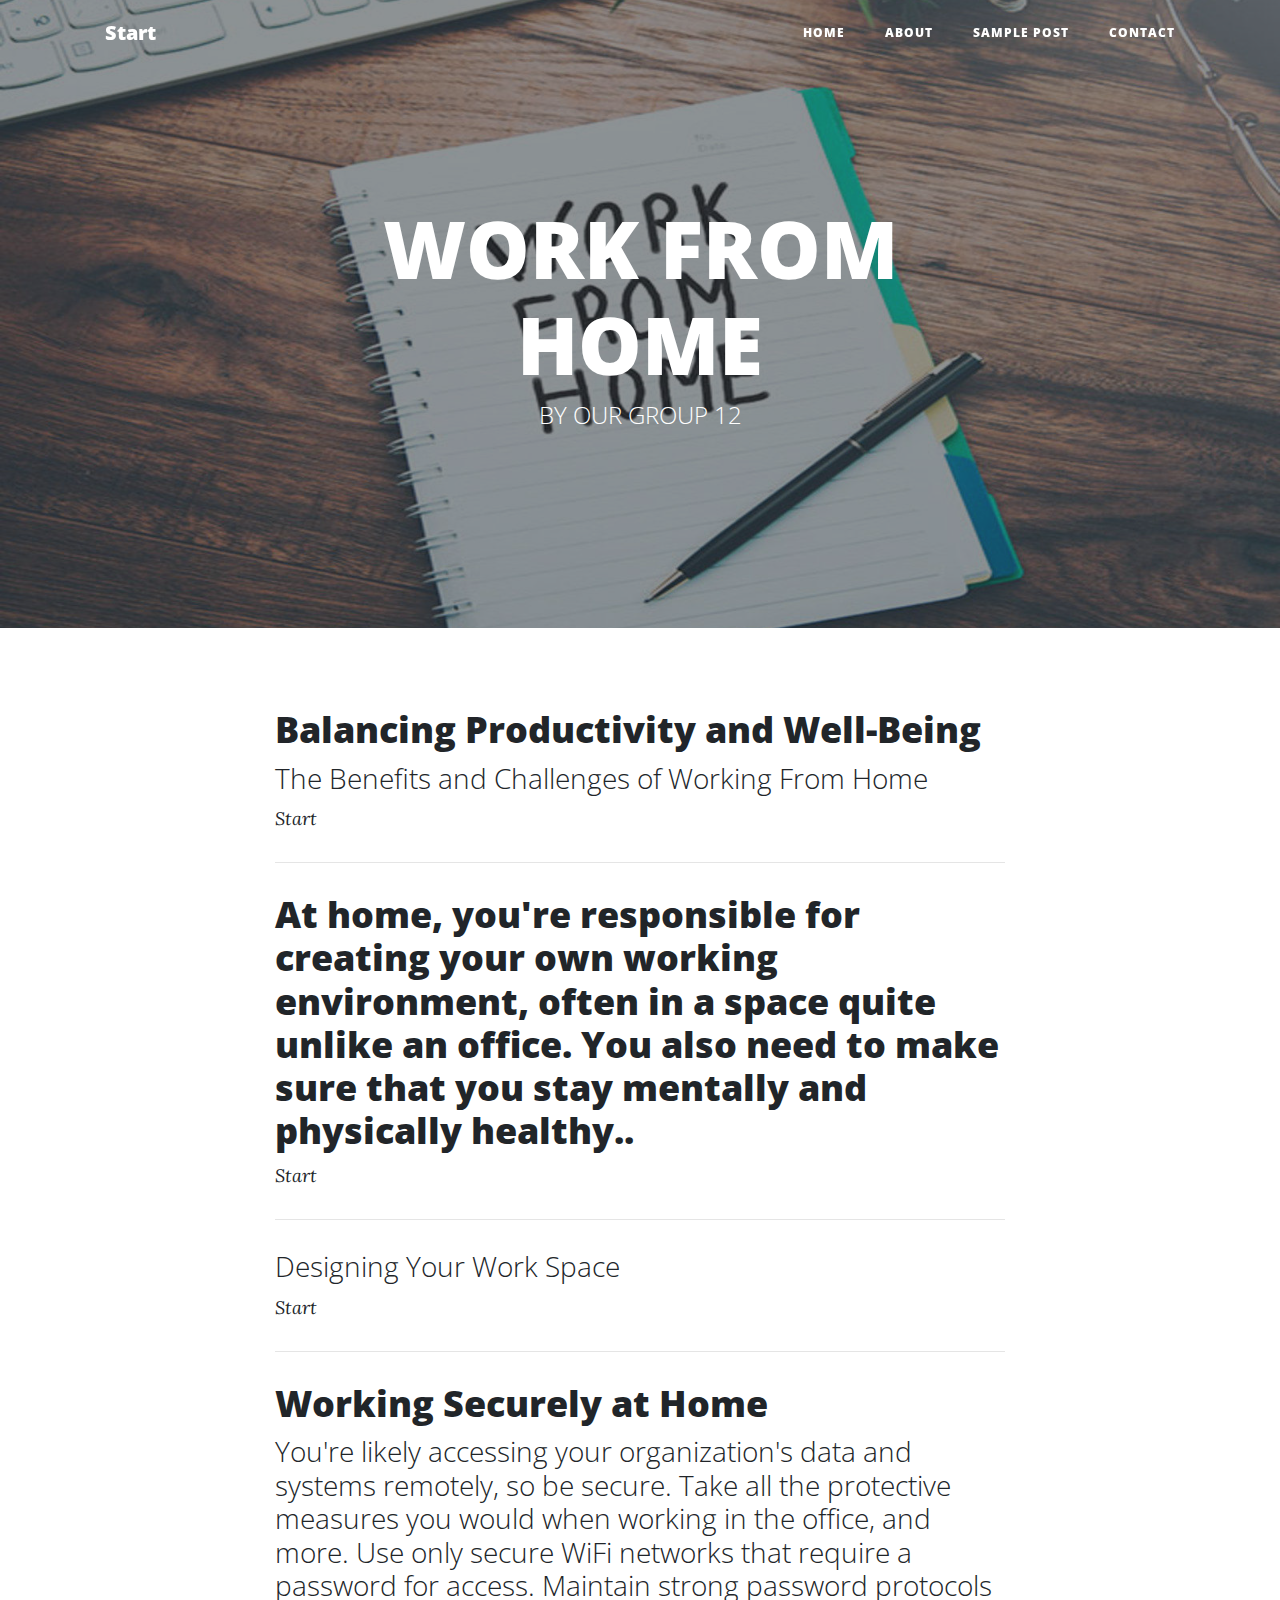
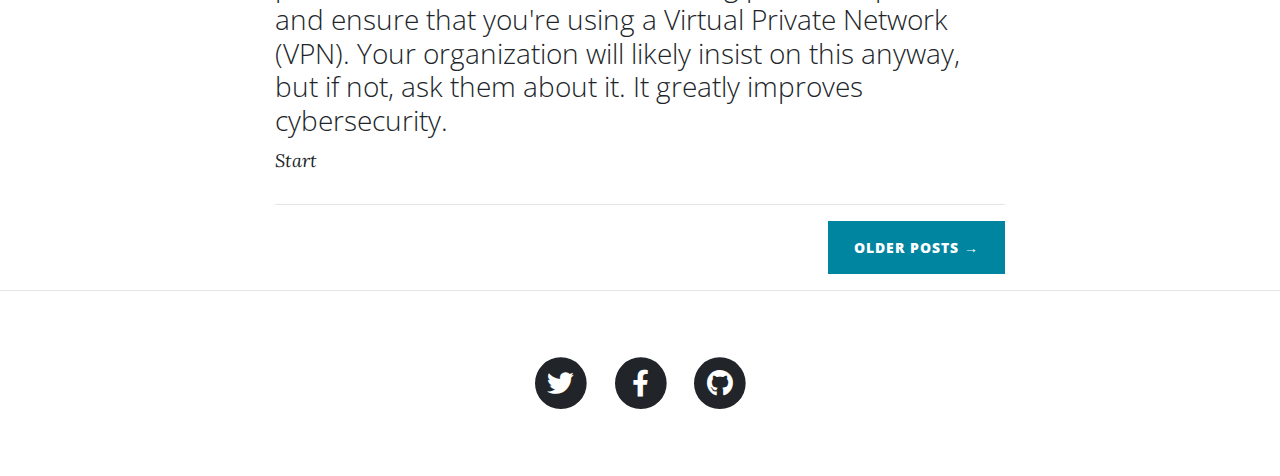
<file: test/index.html>
<html lang="en">

<head>

  <meta charset="utf-8">
  <meta name="viewport" content="width=device-width, initial-scale=1, shrink-to-fit=no">
  <meta name="description" content="">
  <meta name="author" content="">

  <title>WORK FROM HOME</title>

  <link href="vendor/bootstrap/css/bootstrap.min.css" rel="stylesheet">

  <link href="vendor/fontawesome-free/css/all.min.css" rel="stylesheet" type="text/css">
  <link href='https://fonts.googleapis.com/css?family=Lora:400,700,400italic,700italic' rel='stylesheet' type='text/css'>
  <link href='https://fonts.googleapis.com/css?family=Open+Sans:300italic,400italic,600italic,700italic,800italic,400,300,600,700,800' rel='stylesheet' type='text/css'>

  <link href="css/clean-blog.min.css" rel="stylesheet">

</head>

<body>

  <!-- Navigation -->
  <nav class="navbar navbar-expand-lg navbar-light fixed-top" id="mainNav">
    <div class="container">
      <a class="navbar-brand" href="index.html">Start </a>
      <button class="navbar-toggler navbar-toggler-right" type="button" data-toggle="collapse" data-target="#navbarResponsive" aria-controls="navbarResponsive" aria-expanded="false" aria-label="Toggle navigation">
        Menu
        <i class="fas fa-bars"></i>
      </button>
      <div class="collapse navbar-collapse" id="navbarResponsive">
        <ul class="navbar-nav ml-auto">
          <li class="nav-item">
            <a class="nav-link" href="index.html">Home</a>
          </li>
          <li class="nav-item">
            <a class="nav-link" href="about.html">About</a>
          </li>
          <li class="nav-item">
            <a class="nav-link" href="post.html">Sample Post</a>
          </li>
          <li class="nav-item">
            <a class="nav-link" href="contact.html">Contact</a>
          </li>
        </ul>
      </div>
    </div>
  </nav>

  <header class="masthead" style="background-image: url('img/home-bg.jpg')">
    <div class="overlay"></div>
    <div class="container">
      <div class="row">
        <div class="col-lg-8 col-md-10 mx-auto">
          <div class="site-heading">
            <h1>WORK FROM HOME</h1>
            <span class="subheading"> BY OUR GROUP 12</span>
          </div>
        </div>
      </div>
    </div>
  </header>

  <!-- Main Content -->
  <div class="container">
    <div class="row">
      <div class="col-lg-8 col-md-10 mx-auto">
        <div class="post-preview">
          <a href="post.html">
            <h2 class="post-title">
Balancing Productivity and Well-Being            </h2>
            <h3 class="post-subtitle">
The Benefits and Challenges of Working From Home            </h3>
          </a>
          <p class="post-meta">
            <a href="#">Start </a>
            </p>
        </div>
        <hr>
        <div class="post-preview">
          <a href="post.html">
            <h2 class="post-title">
          At home, you're responsible for creating your own working environment, often in a space quite unlike an office. You also need to make sure that you stay mentally and physically healthy..
            </h2>
          </a>
          <p class="post-meta">
            <a href="#">Start </a>
            </p>
        </div>
        <hr>
        <div class="post-preview">
          <a href="post.html">
            <h2 class="post-title">
            </h2>
            <h3 class="post-subtitle">
Designing Your Work Space            </h3>
          </a>
          <p class="post-meta">
            <a href="#">Start </a>
            </p>
        </div>
        <hr>
        <div class="post-preview">
          <a href="post.html">
            <h2 class="post-title">
Working Securely at Home            </h2>
            <h3 class="post-subtitle">
You're likely accessing your organization's data and systems remotely, so be secure. Take all the protective measures you would when working in the office, and more.

Use only secure WiFi networks that require a password for access. Maintain strong password protocols and ensure that you're using a Virtual Private Network (VPN). Your organization will likely insist on this anyway, but if not, ask them about it. It greatly improves cybersecurity.            </h3>
          </a>
          <p class="post-meta">
            <a href="#">Start</a>
            </p>
        </div>
        <hr>
        <!-- Pager -->
        <div class="clearfix">
          <a class="btn btn-primary float-right" href="#">Older Posts &rarr;</a>
        </div>
      </div>
    </div>
  </div>

  <hr>

  <footer>
    <div class="container">
      <div class="row">
        <div class="col-lg-8 col-md-10 mx-auto">
          <ul class="list-inline text-center">
            <li class="list-inline-item">
              <a href="#">
                <span class="fa-stack fa-lg">
                  <i class="fas fa-circle fa-stack-2x"></i>
                  <i class="fab fa-twitter fa-stack-1x fa-inverse"></i>
                </span>
              </a>
            </li>
            <li class="list-inline-item">
              <a href="#">
                <span class="fa-stack fa-lg">
                  <i class="fas fa-circle fa-stack-2x"></i>
                  <i class="fab fa-facebook-f fa-stack-1x fa-inverse"></i>
                </span>
              </a>
            </li>
            <li class="list-inline-item">
              <a href="#">
                <span class="fa-stack fa-lg">
                  <i class="fas fa-circle fa-stack-2x"></i>
                  <i class="fab fa-github fa-stack-1x fa-inverse"></i>
                </span>
              </a>
            </li>
          </ul>
        </div>
      </div>
    </div>
  </footer>

  <script src="vendor/jquery/jquery.min.js"></script>
  <script src="vendor/bootstrap/js/bootstrap.bundle.min.js"></script>

  <script src="js/clean-blog.min.js"></script>

</body>

</html>
</file>
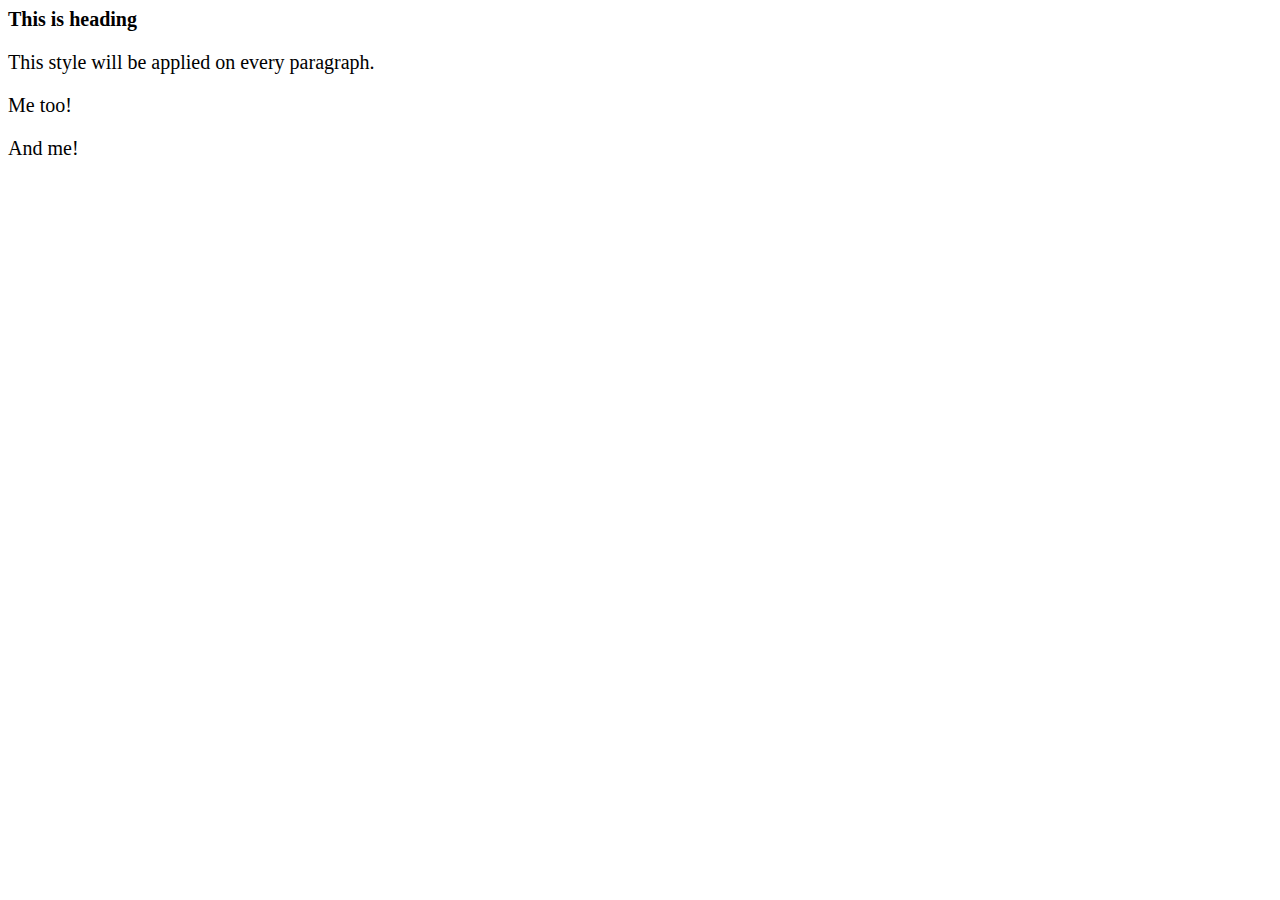
<file: test/shan.html>
<html> 
<head> 
<style> 
*{​​ 
   color:solid lightgreen !important; 
   font-size:20px; }​​  
</style> 
</head> 
<body> 
<h2>This is heading</h2> 
<p>This style will be applied on every paragraph.</p> 
<p>Me too!</p> 
<p>And me!</p> 
</body> 
</html>
</file>
<file: test/css/clean-blog.min.css>
/*!
 * Start Bootstrap - Clean Blog v5.0.10 (https://startbootstrap.com/theme/clean-blog)
 * Copyright 2013-2020 Start Bootstrap
 * Licensed under MIT (https://github.com/StartBootstrap/startbootstrap-clean-blog/blob/master/LICENSE)
 */body{font-size:20px;color:#212529;font-family:Lora,'Times New Roman',serif}p{line-height:1.5;margin:30px 0}p a{text-decoration:underline}h1,h2,h3,h4,h5,h6{font-weight:800;font-family:'Open Sans','Helvetica Neue',Helvetica,Arial,sans-serif}a{color:#212529;transition:all .2s}a:focus,a:hover{color:#0085a1}blockquote{font-style:italic;color:#868e96}.section-heading{font-size:36px;font-weight:700;margin-top:60px}.caption{font-size:14px;font-style:italic;display:block;margin:0;padding:10px;text-align:center;border-bottom-right-radius:5px;border-bottom-left-radius:5px}::-moz-selection{color:#fff;background:#0085a1;text-shadow:none}::selection{color:#fff;background:#0085a1;text-shadow:none}img::-moz-selection{color:#fff;background:0 0}img::selection{color:#fff;background:0 0}img::-moz-selection{color:#fff;background:0 0}#mainNav{position:absolute;border-bottom:1px solid #e9ecef;background-color:#fff;font-family:'Open Sans','Helvetica Neue',Helvetica,Arial,sans-serif}#mainNav .navbar-brand{font-weight:800;color:#343a40}#mainNav .navbar-toggler{font-size:12px;font-weight:800;padding:13px;text-transform:uppercase;color:#343a40}#mainNav .navbar-nav>li.nav-item>a{font-size:12px;font-weight:800;letter-spacing:1px;text-transform:uppercase}@media only screen and (min-width:992px){#mainNav{border-bottom:1px solid transparent;background:0 0}#mainNav .navbar-brand{padding:10px 20px;color:#fff}#mainNav .navbar-brand:focus,#mainNav .navbar-brand:hover{color:rgba(255,255,255,.8)}#mainNav .navbar-nav>li.nav-item>a{padding:10px 20px;color:#fff}#mainNav .navbar-nav>li.nav-item>a:focus,#mainNav .navbar-nav>li.nav-item>a:hover{color:rgba(255,255,255,.8)}}@media only screen and (min-width:992px){#mainNav{transition:background-color .2s;transform:translate3d(0,0,0);-webkit-backface-visibility:hidden;backface-visibility:hidden}#mainNav.is-fixed{position:fixed;top:-67px;transition:transform .2s;border-bottom:1px solid #fff;background-color:rgba(255,255,255,.9)}#mainNav.is-fixed .navbar-brand{color:#212529}#mainNav.is-fixed .navbar-brand:focus,#mainNav.is-fixed .navbar-brand:hover{color:#0085a1}#mainNav.is-fixed .navbar-nav>li.nav-item>a{color:#212529}#mainNav.is-fixed .navbar-nav>li.nav-item>a:focus,#mainNav.is-fixed .navbar-nav>li.nav-item>a:hover{color:#0085a1}#mainNav.is-visible{transform:translate3d(0,100%,0)}}header.masthead{margin-bottom:50px;background:no-repeat center center;background-color:#868e96;background-attachment:scroll;position:relative;background-size:cover}header.masthead .overlay{position:absolute;top:0;left:0;height:100%;width:100%;background-color:#212529;opacity:.5}header.masthead .page-heading,header.masthead .post-heading,header.masthead .site-heading{padding:200px 0 150px;color:#fff}@media only screen and (min-width:768px){header.masthead .page-heading,header.masthead .post-heading,header.masthead .site-heading{padding:200px 0}}header.masthead .page-heading,header.masthead .site-heading{text-align:center}header.masthead .page-heading h1,header.masthead .site-heading h1{font-size:50px;margin-top:0}header.masthead .page-heading .subheading,header.masthead .site-heading .subheading{font-size:24px;font-weight:300;line-height:1.1;display:block;margin:10px 0 0;font-family:'Open Sans','Helvetica Neue',Helvetica,Arial,sans-serif}@media only screen and (min-width:768px){header.masthead .page-heading h1,header.masthead .site-heading h1{font-size:80px}}header.masthead .post-heading h1{font-size:35px}header.masthead .post-heading .meta,header.masthead .post-heading .subheading{line-height:1.1;display:block}header.masthead .post-heading .subheading{font-size:24px;font-weight:600;margin:10px 0 30px;font-family:'Open Sans','Helvetica Neue',Helvetica,Arial,sans-serif}header.masthead .post-heading .meta{font-size:20px;font-weight:300;font-style:italic;font-family:Lora,'Times New Roman',serif}header.masthead .post-heading .meta a{color:#fff}@media only screen and (min-width:768px){header.masthead .post-heading h1{font-size:55px}header.masthead .post-heading .subheading{font-size:30px}}.post-preview>a{color:#212529}.post-preview>a:focus,.post-preview>a:hover{text-decoration:none;color:#0085a1}.post-preview>a>.post-title{font-size:30px;margin-top:30px;margin-bottom:10px}.post-preview>a>.post-subtitle{font-weight:300;margin:0 0 10px}.post-preview>.post-meta{font-size:18px;font-style:italic;margin-top:0;color:#868e96}.post-preview>.post-meta>a{text-decoration:none;color:#212529}.post-preview>.post-meta>a:focus,.post-preview>.post-meta>a:hover{text-decoration:underline;color:#0085a1}@media only screen and (min-width:768px){.post-preview>a>.post-title{font-size:36px}}.floating-label-form-group{font-size:14px;position:relative;margin-bottom:0;padding-bottom:.5em;border-bottom:1px solid #dee2e6}.floating-label-form-group input,.floating-label-form-group textarea{font-size:1.5em;position:relative;z-index:1;padding:0;resize:none;border:none;border-radius:0;background:0 0;box-shadow:none!important;font-family:Lora,'Times New Roman',serif}.floating-label-form-group input::-webkit-input-placeholder,.floating-label-form-group textarea::-webkit-input-placeholder{color:#868e96;font-family:Lora,'Times New Roman',serif}.floating-label-form-group label{font-size:.85em;line-height:1.764705882em;position:relative;z-index:0;top:2em;display:block;margin:0;transition:top .3s ease,opacity .3s ease;opacity:0}.floating-label-form-group .help-block{margin:15px 0}.floating-label-form-group-with-value label{top:0;opacity:1}.floating-label-form-group-with-focus label{color:#0085a1}form .form-group:first-child .floating-label-form-group{border-top:1px solid #dee2e6}footer{padding:50px 0 65px}footer .list-inline{margin:0;padding:0}footer .copyright{font-size:14px;margin-bottom:0;text-align:center}.btn{font-size:14px;font-weight:800;padding:15px 25px;letter-spacing:1px;text-transform:uppercase;border-radius:0;font-family:'Open Sans','Helvetica Neue',Helvetica,Arial,sans-serif}.btn-primary{background-color:#0085a1;border-color:#0085a1}.btn-primary:active,.btn-primary:focus,.btn-primary:hover{color:#fff;background-color:#00657b!important;border-color:#00657b!important}.btn-lg{font-size:16px;padding:25px 35px}
</file>
